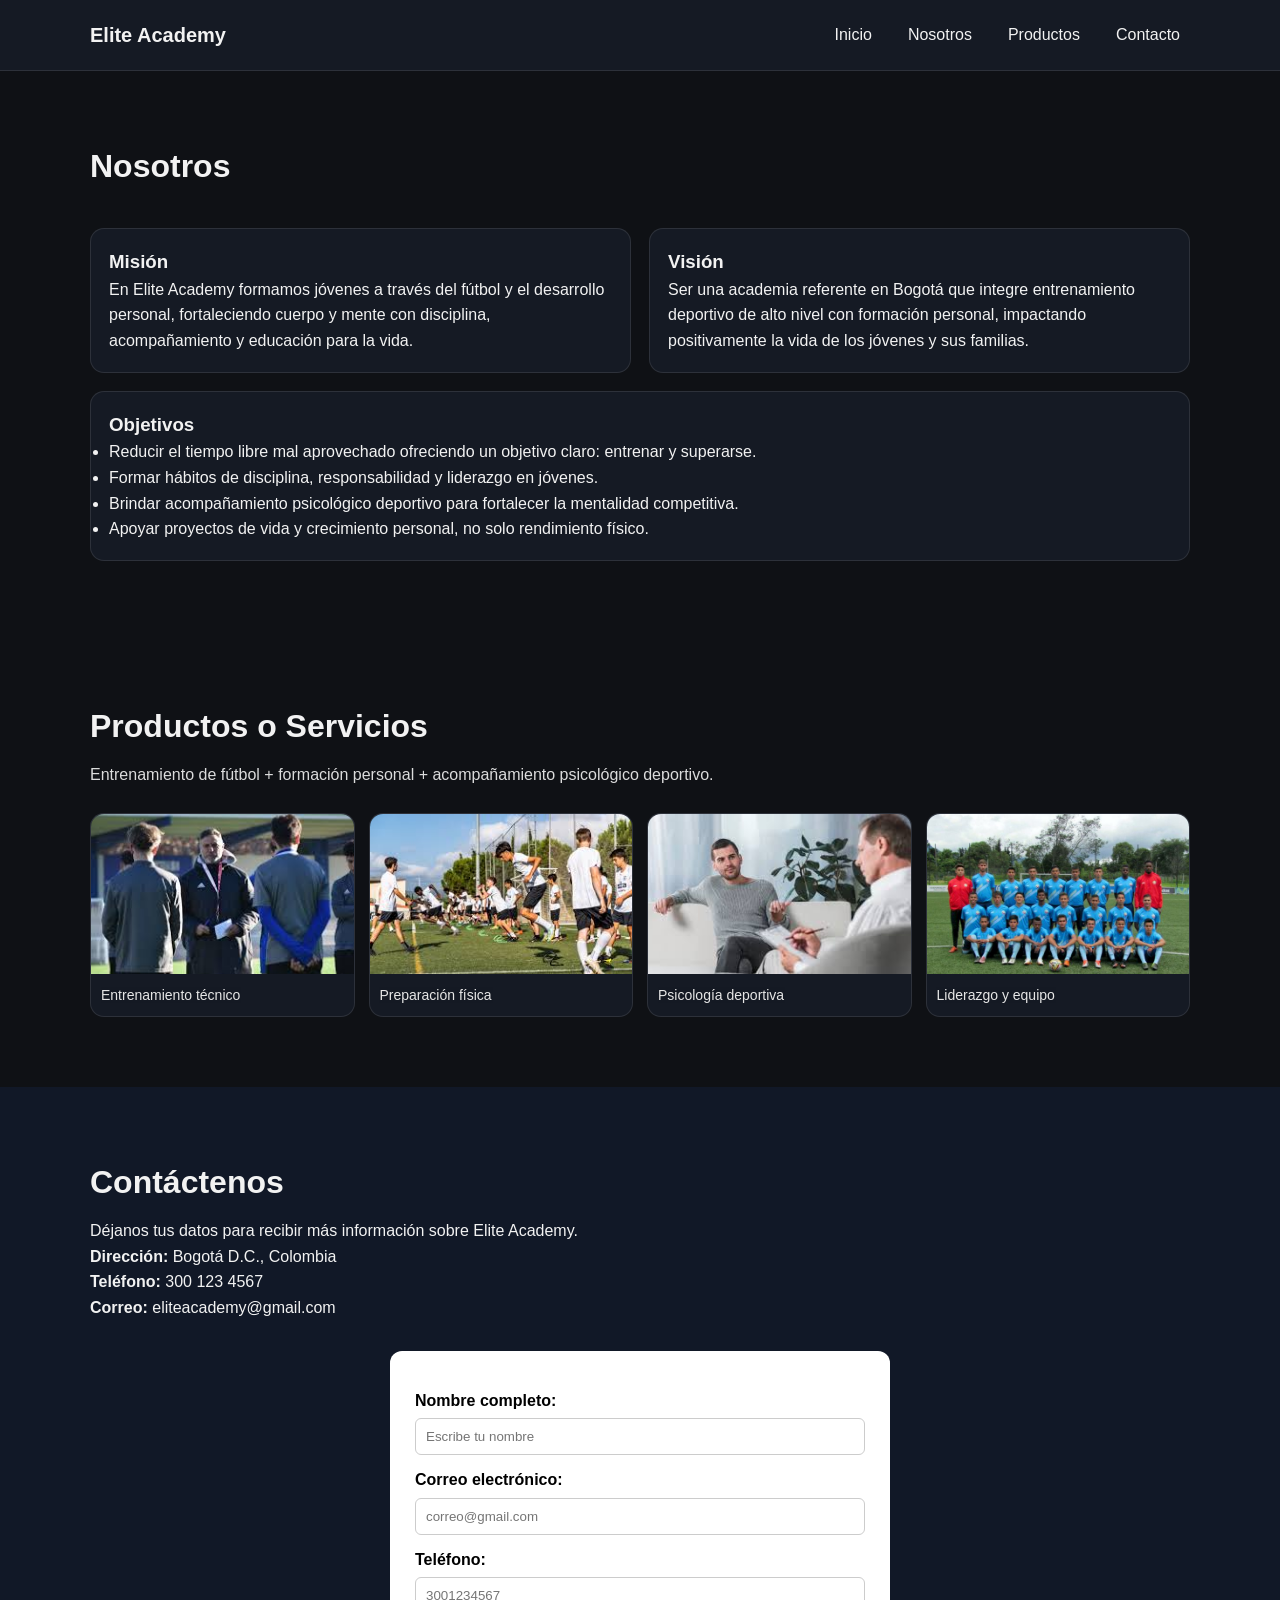
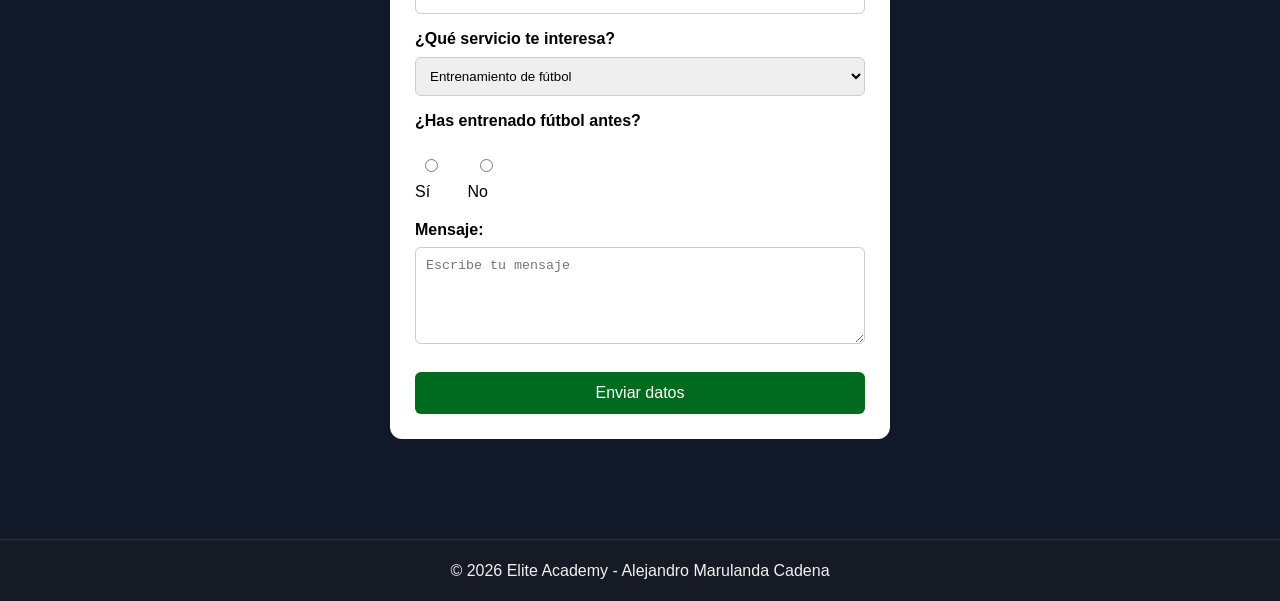
<file: index.html>
<!DOCTYPE html>
<html lang="en">
<head>
    <meta charset="UTF-8">
    <meta name="viewport" content="width=device-width, initial-scale=1.0">
    <link rel="stylesheet" href="css/style.css">
    <title>ELITE ACADEMY</title>
</head>
<body>

  <header class="header" id="inicio">
    <div class="contenedor header-contenido">
      <div class="logo">Elite Academy</div>

      <nav class="nav">
        <a href="#inicio">Inicio</a>
        <a href="#nosotros">Nosotros</a>
        <a href="#productos">Productos</a>
        <a href="#contacto">Contacto</a>
      </nav>
    </div>
  </header>

  <main>

    <section class="seccion" id="nosotros">
      <div class="contenedor">
        <h2>Nosotros</h2>

        <div class="grid-2">
          <article class="card">
            <h3>Misión</h3>
            <p>
              En Elite Academy formamos jóvenes a través del fútbol y el desarrollo personal,
              fortaleciendo cuerpo y mente con disciplina, acompañamiento y educación para la vida.
            </p>
          </article>

          <article class="card">
            <h3>Visión</h3>
            <p>
              Ser una academia referente en Bogotá que integre entrenamiento deportivo de alto nivel
              con formación personal, impactando positivamente la vida de los jóvenes y sus familias.
            </p>
          </article>
        </div>

        <article class="card">
          <h3>Objetivos</h3>
          <ul>
            <li>Reducir el tiempo libre mal aprovechado ofreciendo un objetivo claro: entrenar y superarse.</li>
            <li>Formar hábitos de disciplina, responsabilidad y liderazgo en jóvenes.</li>
            <li>Brindar acompañamiento psicológico deportivo para fortalecer la mentalidad competitiva.</li>
            <li>Apoyar proyectos de vida y crecimiento personal, no solo rendimiento físico.</li>
          </ul>
        </article>

      </div>
    </section>

    <section class="seccion" id="productos">
      <div class="contenedor">
        <h2>Productos o Servicios</h2>
        <p class="subtexto">
          Entrenamiento de fútbol + formación personal + acompañamiento psicológico deportivo.
        </p>

        <div class="galeria">
          <figure class="item">
            <img src="img/futbol1.jpg" alt="Entrenamiento técnico de fútbol">
            <figcaption>Entrenamiento técnico</figcaption>
          </figure>

          <figure class="item">
            <img src="img/futbol2.jpg" alt="Preparación física">
            <figcaption>Preparación física</figcaption>
          </figure>

          <figure class="item">
            <img src="img/mentalidad.jpg" alt="Psicología deportiva">
            <figcaption>Psicología deportiva</figcaption>
          </figure>

          <figure class="item">
            <img src="img/equipo.jpg" alt="Trabajo en equipo y liderazgo">
            <figcaption>Liderazgo y equipo</figcaption>
          </figure>
        </div>

      </div>
    </section>
    
    <section id="contacto" class="seccion contacto">

      <div class="contenedor">

        <h2>Contáctenos</h2>

        <p>
          Déjanos tus datos para recibir más información sobre Elite Academy.
        </p>

      <div class="info-contacto">

        <p>
          <strong>Dirección:</strong>
          Bogotá D.C., Colombia
        </p>

        <p>
          <strong>Teléfono:</strong>
          300 123 4567
        </p>

        <p>
          <strong>Correo:</strong>
          eliteacademy@gmail.com
        </p>

      </div>

      <form class="formulario">

        <label for="nombre">
          Nombre completo:
        </label>

        <input 
          type="text"
          id="nombre"
          placeholder="Escribe tu nombre"
        >

        <label for="correo">
          Correo electrónico:
        </label>

        <input 
          type="email"
          id="correo"
          placeholder="correo@gmail.com"
        >

      
        <label for="telefono">
          Teléfono:
        </label>

        <input 
          type="tel"
          id="telefono"
          placeholder="3001234567"
        >

      
        <label for="servicio">
          ¿Qué servicio te interesa?
        </label>

        <select id="servicio">

          <option>
            Entrenamiento de fútbol
          </option>

          <option>
            Psicología deportiva
          </option>

          <option>
            Formación personal
          </option>

          <option>
            Todos los servicios
          </option>

        </select>

      
        <label>
          ¿Has entrenado fútbol antes?
        </label>

        <div class="opciones">

        <label>
          <input type="radio" name="exp">
          Sí
        </label>

        <label>
          <input type="radio" name="exp">
          No
        </label>

      </div>

      
      <label for="mensaje">
        Mensaje:
      </label>

      <textarea 
        id="mensaje"
        rows="5"
        placeholder="Escribe tu mensaje"
      ></textarea>

      <button type="button">
        Enviar datos
      </button>
    </form>
  </div>
</section>

  </main>
  <footer class="footer">
    <div class="contenedor footer-contenido">
      <p>© 2026 Elite Academy - Alejandro Marulanda Cadena</p>
    </div>
  </footer>    
</body>
</html>
</file>
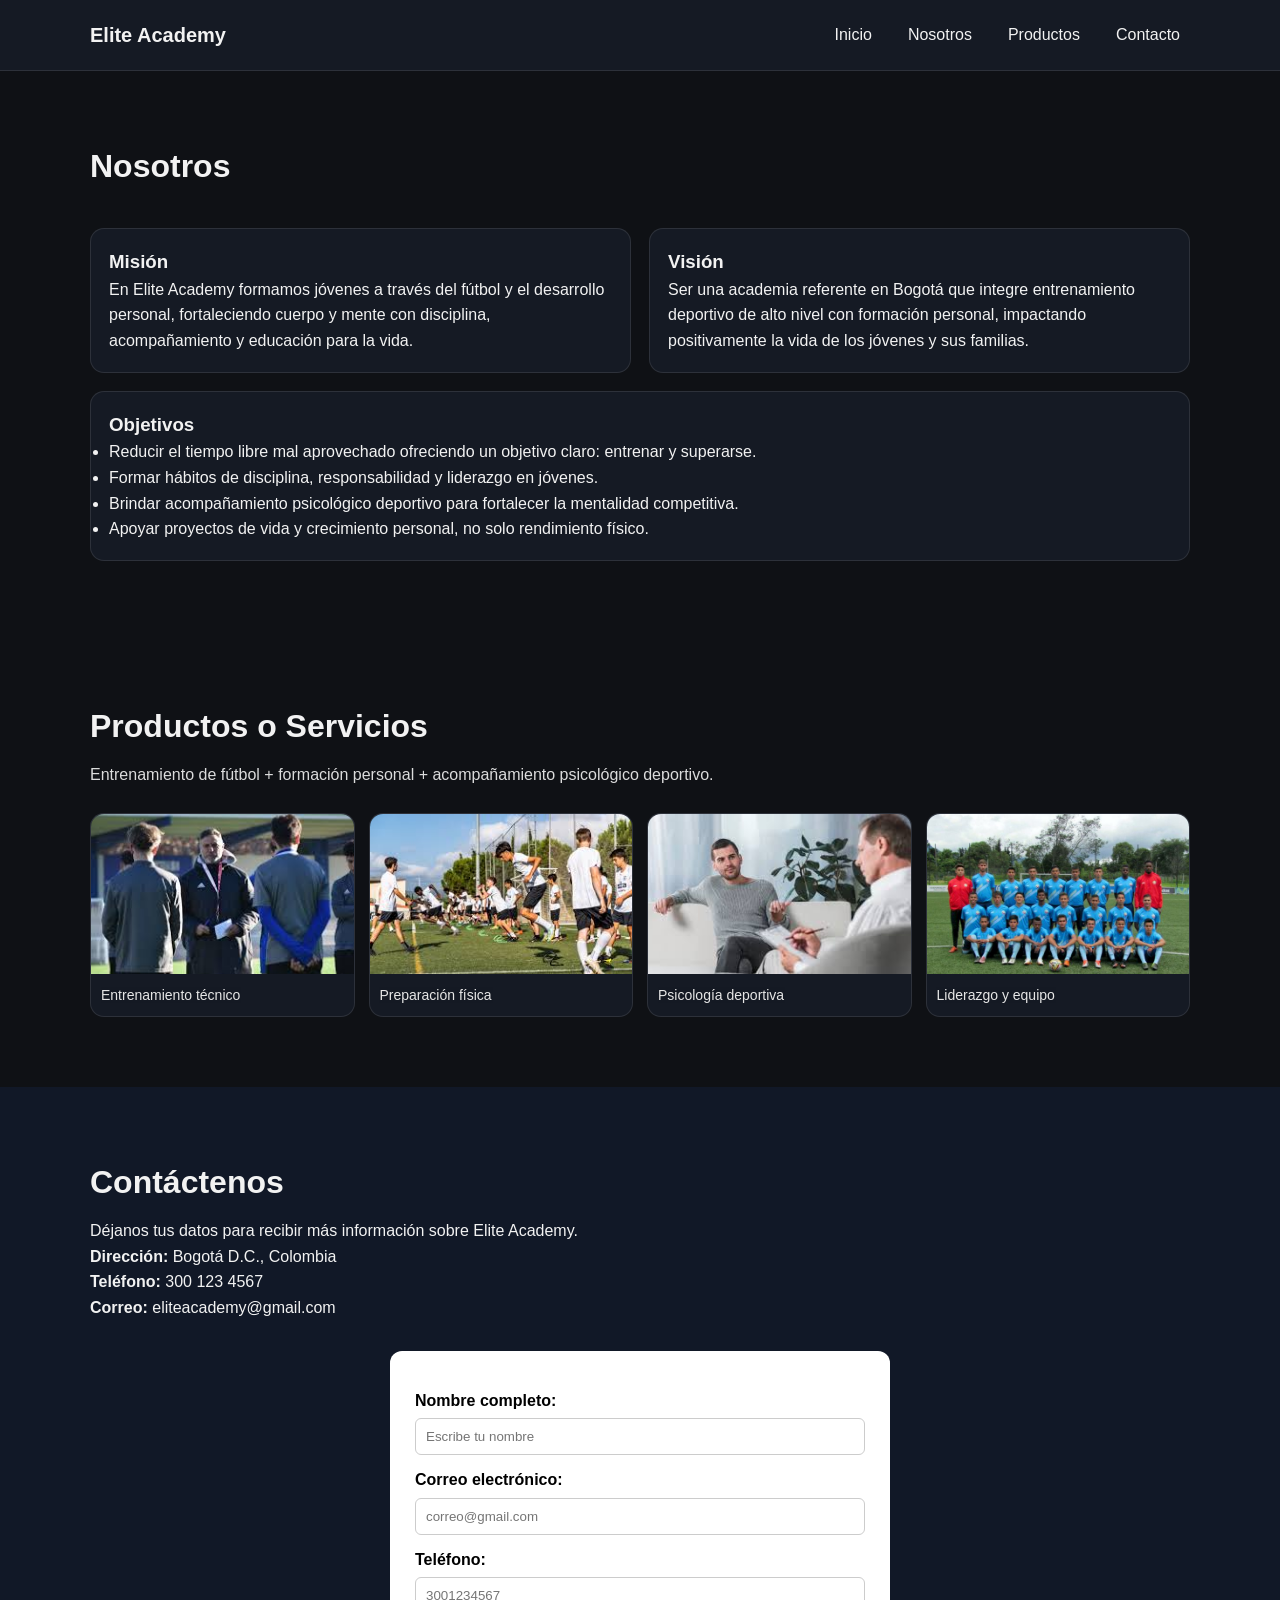
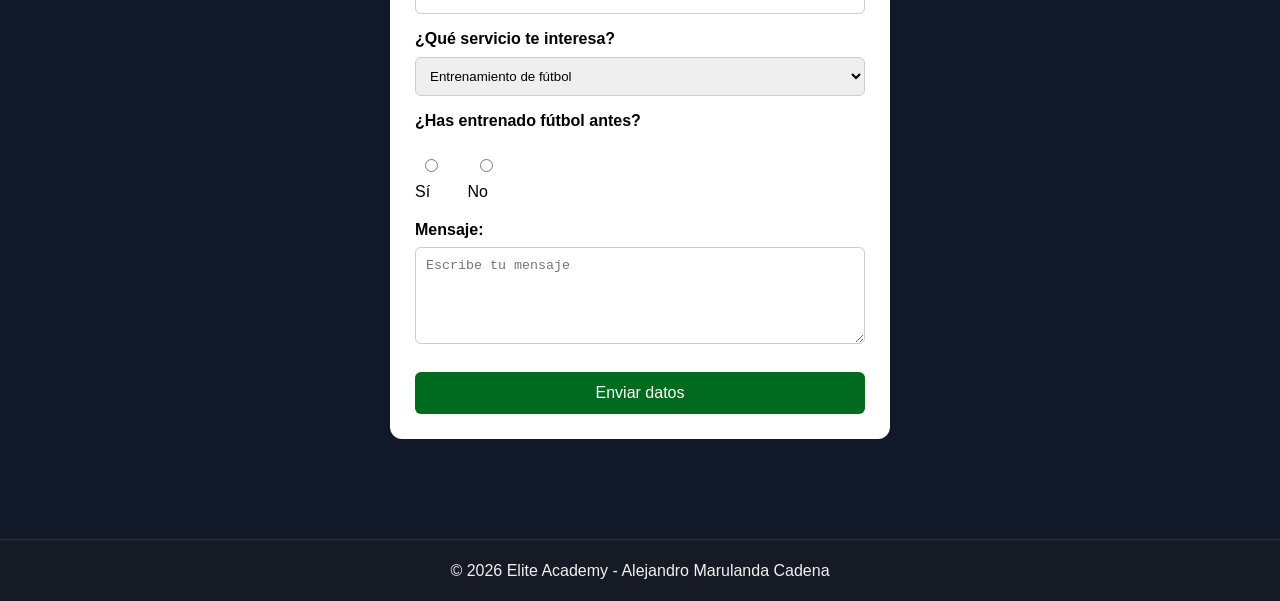
<file: elite_academy/index.html>
<!DOCTYPE html>
<html lang="en">
<head>
    <meta charset="UTF-8">
    <meta name="viewport" content="width=device-width, initial-scale=1.0">
    <link rel="stylesheet" href="css/style.css">
    <title>ELITE ACADEMY</title>
</head>
<body>

  <header class="header" id="inicio">
    <div class="contenedor header-contenido">
      <div class="logo">Elite Academy</div>

      <nav class="nav">
        <a href="#inicio">Inicio</a>
        <a href="#nosotros">Nosotros</a>
        <a href="#productos">Productos</a>
        <a href="#contacto">Contacto</a>
      </nav>
    </div>
  </header>

  <main>

    <section class="seccion" id="nosotros">
      <div class="contenedor">
        <h2>Nosotros</h2>

        <div class="grid-2">
          <article class="card">
            <h3>Misión</h3>
            <p>
              En Elite Academy formamos jóvenes a través del fútbol y el desarrollo personal,
              fortaleciendo cuerpo y mente con disciplina, acompañamiento y educación para la vida.
            </p>
          </article>

          <article class="card">
            <h3>Visión</h3>
            <p>
              Ser una academia referente en Bogotá que integre entrenamiento deportivo de alto nivel
              con formación personal, impactando positivamente la vida de los jóvenes y sus familias.
            </p>
          </article>
        </div>

        <article class="card">
          <h3>Objetivos</h3>
          <ul>
            <li>Reducir el tiempo libre mal aprovechado ofreciendo un objetivo claro: entrenar y superarse.</li>
            <li>Formar hábitos de disciplina, responsabilidad y liderazgo en jóvenes.</li>
            <li>Brindar acompañamiento psicológico deportivo para fortalecer la mentalidad competitiva.</li>
            <li>Apoyar proyectos de vida y crecimiento personal, no solo rendimiento físico.</li>
          </ul>
        </article>

      </div>
    </section>

    <section class="seccion" id="productos">
      <div class="contenedor">
        <h2>Productos o Servicios</h2>
        <p class="subtexto">
          Entrenamiento de fútbol + formación personal + acompañamiento psicológico deportivo.
        </p>

        <div class="galeria">
          <figure class="item">
            <img src="img/futbol1.jpg" alt="Entrenamiento técnico de fútbol">
            <figcaption>Entrenamiento técnico</figcaption>
          </figure>

          <figure class="item">
            <img src="img/futbol2.jpg" alt="Preparación física">
            <figcaption>Preparación física</figcaption>
          </figure>

          <figure class="item">
            <img src="img/mentalidad.jpg" alt="Psicología deportiva">
            <figcaption>Psicología deportiva</figcaption>
          </figure>

          <figure class="item">
            <img src="img/equipo.jpg" alt="Trabajo en equipo y liderazgo">
            <figcaption>Liderazgo y equipo</figcaption>
          </figure>
        </div>

      </div>
    </section>
    
    <section id="contacto" class="seccion contacto">

      <div class="contenedor">

        <h2>Contáctenos</h2>

        <p>
          Déjanos tus datos para recibir más información sobre Elite Academy.
        </p>

      <div class="info-contacto">

        <p>
          <strong>Dirección:</strong>
          Bogotá D.C., Colombia
        </p>

        <p>
          <strong>Teléfono:</strong>
          300 123 4567
        </p>

        <p>
          <strong>Correo:</strong>
          eliteacademy@gmail.com
        </p>

      </div>

      <form class="formulario">

        <label for="nombre">
          Nombre completo:
        </label>

        <input 
          type="text"
          id="nombre"
          placeholder="Escribe tu nombre"
        >

        <label for="correo">
          Correo electrónico:
        </label>

        <input 
          type="email"
          id="correo"
          placeholder="correo@gmail.com"
        >

      
        <label for="telefono">
          Teléfono:
        </label>

        <input 
          type="tel"
          id="telefono"
          placeholder="3001234567"
        >

      
        <label for="servicio">
          ¿Qué servicio te interesa?
        </label>

        <select id="servicio">

          <option>
            Entrenamiento de fútbol
          </option>

          <option>
            Psicología deportiva
          </option>

          <option>
            Formación personal
          </option>

          <option>
            Todos los servicios
          </option>

        </select>

      
        <label>
          ¿Has entrenado fútbol antes?
        </label>

        <div class="opciones">

        <label>
          <input type="radio" name="exp">
          Sí
        </label>

        <label>
          <input type="radio" name="exp">
          No
        </label>

      </div>

      
      <label for="mensaje">
        Mensaje:
      </label>

      <textarea 
        id="mensaje"
        rows="5"
        placeholder="Escribe tu mensaje"
      ></textarea>

      <button type="button">
        Enviar datos
      </button>
    </form>
  </div>
</section>

  </main>
  <footer class="footer">
    <div class="contenedor footer-contenido">
      <p>© 2026 Elite Academy - Alejandro Marulanda Cadena</p>
    </div>
  </footer>    
</body>
</html>
</file>
<file: css/style.css>
/* ====== RESET BÁSICO ====== */
*{
  margin: 0;
  padding: 0;
  box-sizing: border-box;
}

html{
  scroll-behavior: smooth; /* Para que el salto del menú sea suave */
}

body{
  font-family: Arial, Helvetica, sans-serif;
  background: #0f1115;
  color: #f2f2f2;
  line-height: 1.6;
}

/* ====== UTILIDADES ====== */
.contenedor{
  width: 92%;
  max-width: 1100px;
  margin: 0 auto;
}

.seccion{
  padding: 70px 0;
}

.subtexto{
  opacity: 0.9;
  margin: 10px 0 25px;
}

h2{
  font-size: 32px;
  margin-bottom: 10px;
}

/* ====== HEADER ====== */
.header{
  background: #151a24;
  position: sticky;
  top: 0;
  z-index: 10;
  border-bottom: 1px solid rgba(255,255,255,0.1);
}

.header-contenido{
  display: flex;
  justify-content: space-between;
  align-items: center;
  padding: 14px 0;
}

.logo{
  font-weight: bold;
  font-size: 20px;
}

.nav{
  display: flex;
  gap: 16px;
}

.nav a{
  color: #f2f2f2;
  text-decoration: none;
  padding: 8px 10px;
  border-radius: 8px;
}

.nav a:hover{
  background: rgba(255,255,255,0.12);
}

/* ====== CARDS ====== */
.card{
  background: #151a24;
  border: 1px solid rgba(255,255,255,0.1);
  border-radius: 14px;
  padding: 18px;
  margin-top: 18px;
}

.grid-2{
  display: grid;
  grid-template-columns: 1fr 1fr;
  gap: 18px;
  margin-top: 18px;
}

/* ====== GALERÍA (4 imágenes mínimo) ====== */
.galeria{
  display: grid;
  grid-template-columns: repeat(4, 1fr);
  gap: 14px;
}

.item{
  background: #151a24;
  border: 1px solid rgba(255,255,255,0.1);
  border-radius: 14px;
  overflow: hidden;
}

.item img{
  width: 100%;
  height: 160px;
  object-fit: cover;
  display: block;
}

.item figcaption{
  padding: 10px;
  font-size: 14px;
  opacity: 0.95;
}

/* ====== BOTÓN ====== */
.btn{
  display: inline-block;
  margin-top: 10px;
  padding: 10px 14px;
  background: #2d7bff;
  color: white;
  text-decoration: none;
  border-radius: 10px;
}

/* ====== FOOTER ====== */
.footer{
  background: #151a24;
  border-top: 1px solid rgba(255,255,255,0.1);
  padding: 18px 0;
  text-align: center;
}

/* ====== MEDIA QUERIES (OBLIGATORIO EN LA GUÍA) ====== */
/* Ejemplo 1: tablets */
@media (max-width: 900px){
  .galeria{
    grid-template-columns: repeat(2, 1fr);
  }
  .grid-2{
    grid-template-columns: 1fr;
  }
  .nav{
    gap: 8px;
  }
}

/* Ejemplo 2: celulares */
@media (max-width: 520px){
  .header-contenido{
    flex-direction: column;
    gap: 10px;
  }
  .galeria{
    grid-template-columns: 1fr;
  }
}
/* ===== CONTACTO ===== */

.contacto{
  background-color: #111827;
}

/* FORMULARIO */

.formulario{
  max-width: 500px;
  margin: 30px auto;
  background-color: white;
  color: black;
  padding: 25px;
  border-radius: 12px;
}

/* LABELS */

.formulario label{
  display: block;
  margin-top: 12px;
  font-weight: bold;
}

/* INPUTS */

.formulario input,
.formulario select,
.formulario textarea{
  width: 100%;
  padding: 10px;
  margin-top: 5px;
  border-radius: 6px;
  border: 1px solid #cccccc;
}

/* OPCIONES */

.opciones{
  display: flex;
  gap: 20px;
  margin-top: 8px;
}

.opciones label{
  font-weight: normal;
}

/* BOTÓN */

.formulario button{
  width: 100%;
  margin-top: 20px;
  padding: 12px;
  background-color: #006b1f;
  color: white;
  border: none;
  border-radius: 6px;
  font-size: 16px;
  cursor: pointer;
}

.formulario button:hover{
  background-color: #004d17;
}
</file>
<file: elite_academy/css/style.css>
/* ====== RESET BÁSICO ====== */
*{
  margin: 0;
  padding: 0;
  box-sizing: border-box;
}

html{
  scroll-behavior: smooth; /* Para que el salto del menú sea suave */
}

body{
  font-family: Arial, Helvetica, sans-serif;
  background: #0f1115;
  color: #f2f2f2;
  line-height: 1.6;
}

/* ====== UTILIDADES ====== */
.contenedor{
  width: 92%;
  max-width: 1100px;
  margin: 0 auto;
}

.seccion{
  padding: 70px 0;
}

.subtexto{
  opacity: 0.9;
  margin: 10px 0 25px;
}

h2{
  font-size: 32px;
  margin-bottom: 10px;
}

/* ====== HEADER ====== */
.header{
  background: #151a24;
  position: sticky;
  top: 0;
  z-index: 10;
  border-bottom: 1px solid rgba(255,255,255,0.1);
}

.header-contenido{
  display: flex;
  justify-content: space-between;
  align-items: center;
  padding: 14px 0;
}

.logo{
  font-weight: bold;
  font-size: 20px;
}

.nav{
  display: flex;
  gap: 16px;
}

.nav a{
  color: #f2f2f2;
  text-decoration: none;
  padding: 8px 10px;
  border-radius: 8px;
}

.nav a:hover{
  background: rgba(255,255,255,0.12);
}

/* ====== CARDS ====== */
.card{
  background: #151a24;
  border: 1px solid rgba(255,255,255,0.1);
  border-radius: 14px;
  padding: 18px;
  margin-top: 18px;
}

.grid-2{
  display: grid;
  grid-template-columns: 1fr 1fr;
  gap: 18px;
  margin-top: 18px;
}

/* ====== GALERÍA (4 imágenes mínimo) ====== */
.galeria{
  display: grid;
  grid-template-columns: repeat(4, 1fr);
  gap: 14px;
}

.item{
  background: #151a24;
  border: 1px solid rgba(255,255,255,0.1);
  border-radius: 14px;
  overflow: hidden;
}

.item img{
  width: 100%;
  height: 160px;
  object-fit: cover;
  display: block;
}

.item figcaption{
  padding: 10px;
  font-size: 14px;
  opacity: 0.95;
}

/* ====== BOTÓN ====== */
.btn{
  display: inline-block;
  margin-top: 10px;
  padding: 10px 14px;
  background: #2d7bff;
  color: white;
  text-decoration: none;
  border-radius: 10px;
}

/* ====== FOOTER ====== */
.footer{
  background: #151a24;
  border-top: 1px solid rgba(255,255,255,0.1);
  padding: 18px 0;
  text-align: center;
}

/* ====== MEDIA QUERIES (OBLIGATORIO EN LA GUÍA) ====== */
/* Ejemplo 1: tablets */
@media (max-width: 900px){
  .galeria{
    grid-template-columns: repeat(2, 1fr);
  }
  .grid-2{
    grid-template-columns: 1fr;
  }
  .nav{
    gap: 8px;
  }
}

/* Ejemplo 2: celulares */
@media (max-width: 520px){
  .header-contenido{
    flex-direction: column;
    gap: 10px;
  }
  .galeria{
    grid-template-columns: 1fr;
  }
}
/* ===== CONTACTO ===== */

.contacto{
  background-color: #111827;
}

/* FORMULARIO */

.formulario{
  max-width: 500px;
  margin: 30px auto;
  background-color: white;
  color: black;
  padding: 25px;
  border-radius: 12px;
}

/* LABELS */

.formulario label{
  display: block;
  margin-top: 12px;
  font-weight: bold;
}

/* INPUTS */

.formulario input,
.formulario select,
.formulario textarea{
  width: 100%;
  padding: 10px;
  margin-top: 5px;
  border-radius: 6px;
  border: 1px solid #cccccc;
}

/* OPCIONES */

.opciones{
  display: flex;
  gap: 20px;
  margin-top: 8px;
}

.opciones label{
  font-weight: normal;
}

/* BOTÓN */

.formulario button{
  width: 100%;
  margin-top: 20px;
  padding: 12px;
  background-color: #006b1f;
  color: white;
  border: none;
  border-radius: 6px;
  font-size: 16px;
  cursor: pointer;
}

.formulario button:hover{
  background-color: #004d17;
}
</file>
